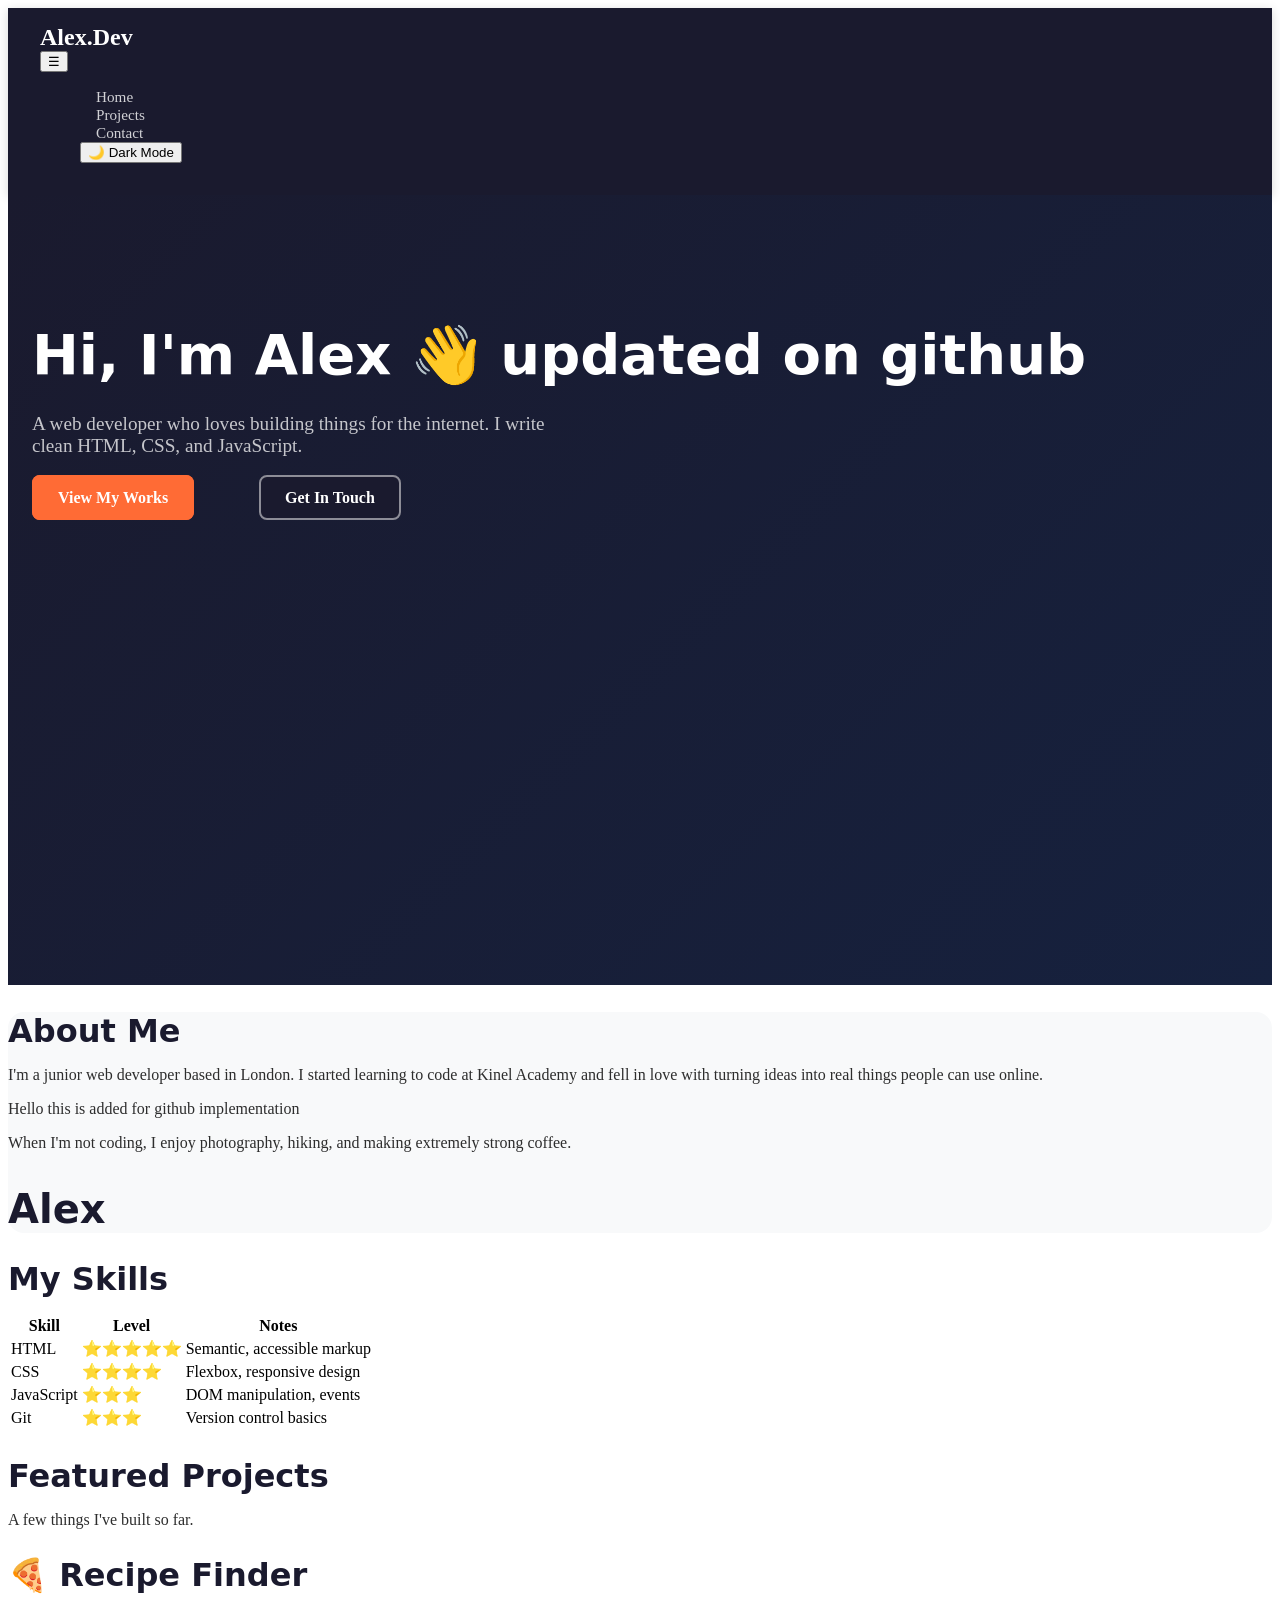
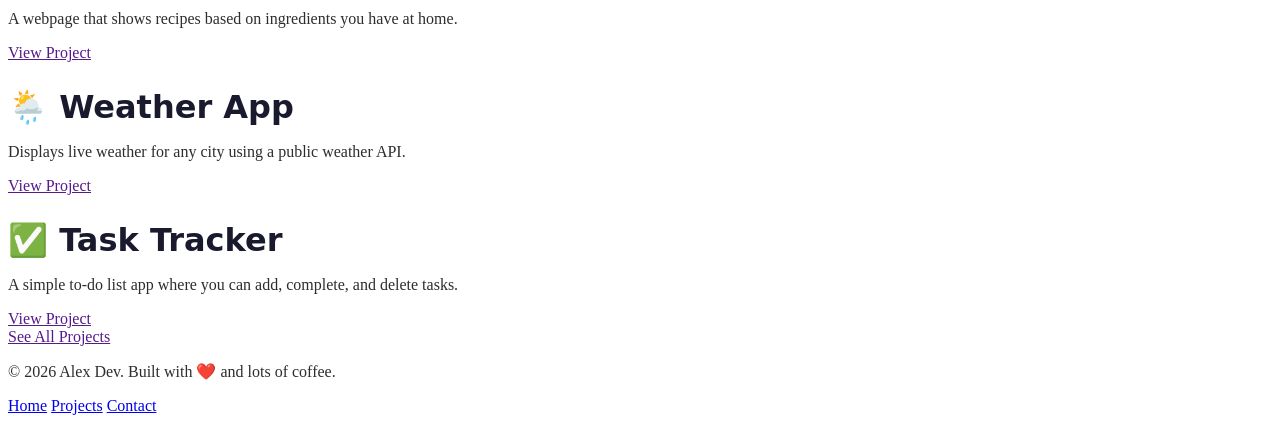
<file: index.html>
<!DOCTYPE html>
<!--
  ============================================================
  WEEK 2 — HTML Basics & Semantic HTML
  ============================================================

  Key concepts introduced here:
  - The HTML document skeleton (DOCTYPE, html, head, body)
  - Headings (h1–h3), paragraphs, images, links, lists
  ============================================================
-->

<!-- lang="en" tells browsers and screen readers the page language -->
<html lang="en">

<head>
  <!-- ======================================================
    HEAD SECTION — Invisible metadata about the page
    Nothing in <head> appears on screen directly.
  ====================================================== -->

  <!-- UTF-8 handles all characters: emojis, accents, symbols -->
  <meta charset="UTF-8" />

  <!-- Without this, mobile browsers zoom out to show a "desktop" view.
       width=device-width makes the page match the device screen width. -->
  <meta name="viewport" content="width=device-width, initial-scale=1.0" />

  <!-- This text appears in the browser tab -->
  <title>Alex Dev — Web Developer</title>
  <!-- WEEK 3: This line links our external CSS file.
       rel="stylesheet" tells the browser what kind of file it is.
       href is the path to the file, relative to this HTML file. -->
  <link rel="stylesheet" href="style.css">
</head>


<body>
  <!-- Header -->
 <header class="site-header">

    <!-- The site name / logo -->
    <div class="logo">
      <a href="index.html">Alex<span class="accent">.</span>Dev</a>
    </div>

    <button> ☰  </button>

    <!-- <nav> wraps navigation links — tells browsers this is site navigation -->
    <nav class="main-nav" id="mainNav">
      <ul>
        <!-- href="index.html" links to the home page (current page) -->
        <li><a href="index.html" class="active">Home</a></li>

        <!-- href="projects.html" links to our second page (Week 3) -->
        <li><a href="projects.html">Projects</a></li>

        <!-- href="contact.html" links to our third page (Week 3) -->
        <li><a href="contact.html">Contact</a></li>

        <li>
          <button class="dark-toggle" id="darkToggle">🌙 Dark Mode</button>
        </li>
      </ul>
    </nav>
  </header>


  <!-- Main -->
  <main>

    <!-- hero section/showcase -->
    <section class="hero" id="home">
      <h1>Hi, I'm Alex 👋 updated on github</h1>

      <p class="hero-subtitle">
        A web developer who loves building things for the internet. I write clean HTML, CSS, and JavaScript.</p>


        <div class="hero-button">
          <a href="projects" class="btn btn-primary">View My Works</a>
          <a href="contacts" class="btn btn-secondary">Get In Touch</a>
        </div>
      
    </section>

    <!-- About Me Section -->
     <section class="about" id="about">
      <h2>About Me</h2>
      <p>I'm a junior web developer based in London. I started learning to code at Kinel Academy and fell in love with turning ideas into real things people can use online.</p>

      <p>Hello this is added for github implementation</p>

      <p>When I'm not coding, I enjoy photography, hiking, and making extremely strong coffee.</p>

      <h1>Alex</h1>
     </section> 

     <!-- =========== SKILLS SECTION =========== -->
    <!--
      WEEK 3: We use a <table> here to display structured data (skills + levels).
      Rule: Tables are for DATA, never for page layout.
    -->
    <section class="skills" id="skills">

      <h2>My Skills</h2>

      <!--
        TABLE ANATOMY (Week 3):
        <table>  — the table container(divided into 2 parts ===> thead and tbody)
        <thead>  — table header group (column titles)
        <tbody>  — table body (the actual data rows)
        <tr>     — table row
        <th>     — table header cell (bold by default)
        <td>     — table data cell
      -->
      <table class="skills-table">
        <!-- Head part -->
        <thead>
          <tr>
            <th>Skill</th>
            <th>Level</th>
            <th>Notes</th>
          </tr>
        </thead>

        <!-- Body part -->
        <tbody>
          <tr>
            <td>HTML</td>
            <td>⭐⭐⭐⭐⭐</td>
            <td>Semantic, accessible markup</td>
          </tr>
          <tr>
            <td>CSS</td>
            <td>⭐⭐⭐⭐</td>
            <td>Flexbox, responsive design</td>
          </tr>
          <tr>
            <td>JavaScript</td>
            <td>⭐⭐⭐</td>
            <td>DOM manipulation, events</td>
          </tr>
          <tr>
            <td>Git</td>
            <td>⭐⭐⭐</td>
            <td>Version control basics</td>
          </tr>
        </tbody>
      </table>

    </section>


    <!-- FOR STUDENTS ==> Include the correct href for the links in this section  -->
    <!-- Featured Projects Section -->
      <section>
      <h2>Featured Projects</h2>
      <p>A few things I've built so far.</p>

      <!-- 1st card -->
      <article>
        <h2>🍕 Recipe Finder</h2>
        <p>A webpage that shows recipes based on ingredients you have at home.</p>
        <a href="">View Project</a>
      </article>

      <!-- 2nd card -->
      <article>
        <h2>🌦️ Weather App</h2>
        <p>Displays live weather for any city using a public weather API.</p>
        <a href="">View Project</a>
      </article>

      <!-- 3rd card -->
      <article>
        <h2>✅ Task Tracker</h2>
        <p>A simple to-do list app where you can add, complete, and delete tasks.</p>
        <a href="">View Project</a>
      </article>

      <a href="">See All Projects</a>

      </section>
      
  </main>


    <!-- FOR STUDENTS ==> Include the correct href for the links in this footer  -->
  <footer>
    <p>&copy; 2026 Alex Dev. Built with ❤️ and lots of coffee.</p>

    <nav>
      <a href="home">Home</a>
      <a href="projects">Projects</a>
      <a href="contact">Contact</a>
    </nav>
  </footer>


</body>
</html>
</file>
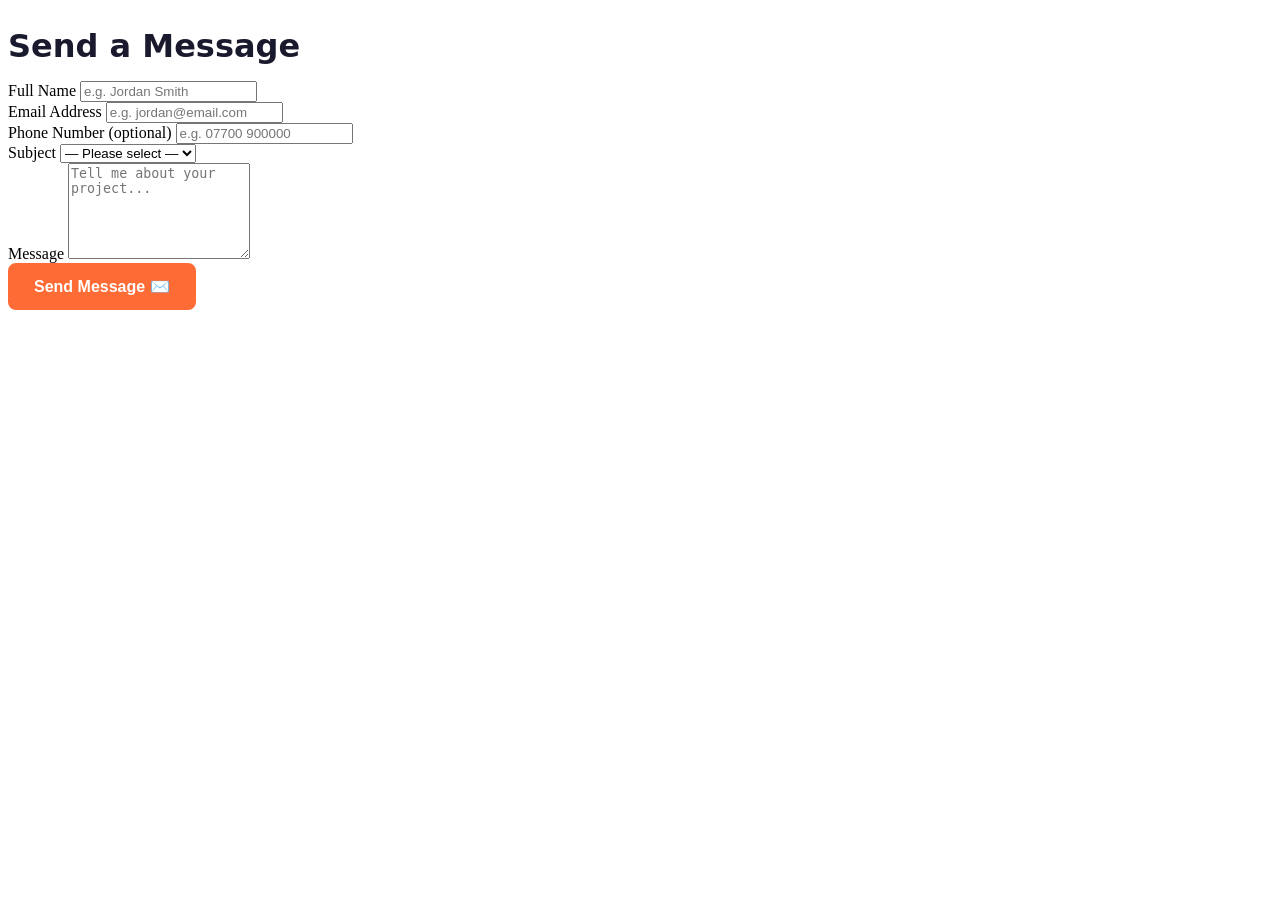
<file: contact.html>
<!DOCTYPE html>

  <!-- ============================================================
  WEEK 3 — Forms, Links & Tables
  ============================================================
  What we're building: The CONTACT page of Alex's portfolio.

  This page is the main teaching example for HTML forms

  Key form concepts covered:
  - <form> wraps all inputs
  - <label> must be paired with every <input> (accessibility)
  - <input> types: text, email, tel
  - <select> and <option> for dropdowns
  - <textarea> for multi-line text
  - required attribute for basic validation
  - name attribute — what gets sent to the server -->

  <html lang="en">
<head>
  <meta charset="UTF-8" />
  <meta name="viewport" content="width=device-width, initial-scale=1.0" />
  <title>Contact — Alex Dev</title>
  <link rel="stylesheet" href="style.css">
</head>

<body>    

<section class="contact-section">

      <div class="contact-grid">

        <!-- =========== LEFT: THE FORM =========== -->
        <div class="contact-form-wrapper">

          <h2>Send a Message</h2>

          <!--
            FORM ELEMENT — Week 3
            ─────────────────────
            action="/submit" — WHERE the form data gets sent (a server URL)
            method="POST"    — HOW the data is sent (POST hides data in request body)

            NOTE: For this learning project, the form doesn't actually
            submit anywhere. In Week 7, we prevent the default submit
            and show a success message with JavaScript instead.
          -->
          <form class="contact-form" id="contactForm" action="/submit" method="POST">

            <!-- ─── FIELD: Full Name ─── -->
            <!--
              ALWAYS pair <label> with <input>.

              The for="name" on <label> must MATCH the id="name" on <input>.
              This does two things:
              1. Clicking the label focuses the input (better UX)
              2. Screen readers announce the label when the input is focused
            -->
            <div class="form-group">
              <label for="name">Full Name</label>
              <input
                type="text"
                id="name"
                name="name"
                placeholder="e.g. Jordan Smith"
                required
              />
              <!--
                required — The browser won't submit if this is empty.
                name="name" — This is the KEY sent to the server: { name: "Jordan Smith" }
                placeholder — Hint text that disappears when you type
              -->
            </div>


            <!-- ─── FIELD: Email ─── -->
            <div class="form-group">
              <label for="email">Email Address</label>
              <input
                type="email"
                id="email"
                name="email"
                placeholder="e.g. jordan@email.com"
                required
              />
              <!--
                type="email" does two things automatically:
                1. Validates that the input looks like an email address
                2. On mobile, opens the email keyboard (with @ key visible)
              -->
            </div>


            <!-- ─── FIELD: Phone (optional) ─── -->
            <div class="form-group">
              <label for="phone">
                Phone Number <span class="optional">(optional)</span>
              </label>
              <input
                type="tel"
                id="phone"
                name="phone"
                placeholder="e.g. 07700 900000"
              />
              <!--
                type="tel" — Opens the number keyboard on mobile.
                No required attribute — this field is optional.
              -->
            </div>


            <!-- ─── FIELD: Subject (Dropdown) ─── -->
            <div class="form-group">
              <label for="subject">Subject</label>
              <!--
                <select> creates a dropdown menu.
                Each <option> is one choice.
                The value attribute is what gets sent to the server.
                The text between the tags is what the user SEES.
              -->
              <select id="subject" name="subject" required>
                <option value="">— Please select —</option>
                <option value="freelance">Freelance Project</option>
                <option value="collaboration">Collaboration</option>
                <option value="job">Job Opportunity</option>
                <option value="general">General Enquiry</option>
              </select>
            </div>


            <!-- ─── FIELD: Message (Textarea) ─── -->
            <div class="form-group">
              <label for="message">Message</label>
              <!--
                <textarea> is for multi-line text input.
                rows="6" sets the visible height (but user can resize).
                Unlike <input>, textarea has a closing tag.
                Default content goes BETWEEN the tags (not in placeholder).
              -->
              <textarea
                id="message"
                name="message"
                rows="6"
                placeholder="Tell me about your project..."
                required
              ></textarea>
            </div>


            <!-- ─── SUBMIT BUTTON ─── -->
            <!--
              type="submit" — Clicking this triggers form submission.
              The browser will validate required fields first.
            -->
            <button type="submit" class="btn btn-primary btn-full">
              Send Message ✉️
            </button>

            <p class="form-feedback" id="formFeedback"></p>
          </form>
        </div>
      </div>
    </section>
    </body>
    </html>
</file>
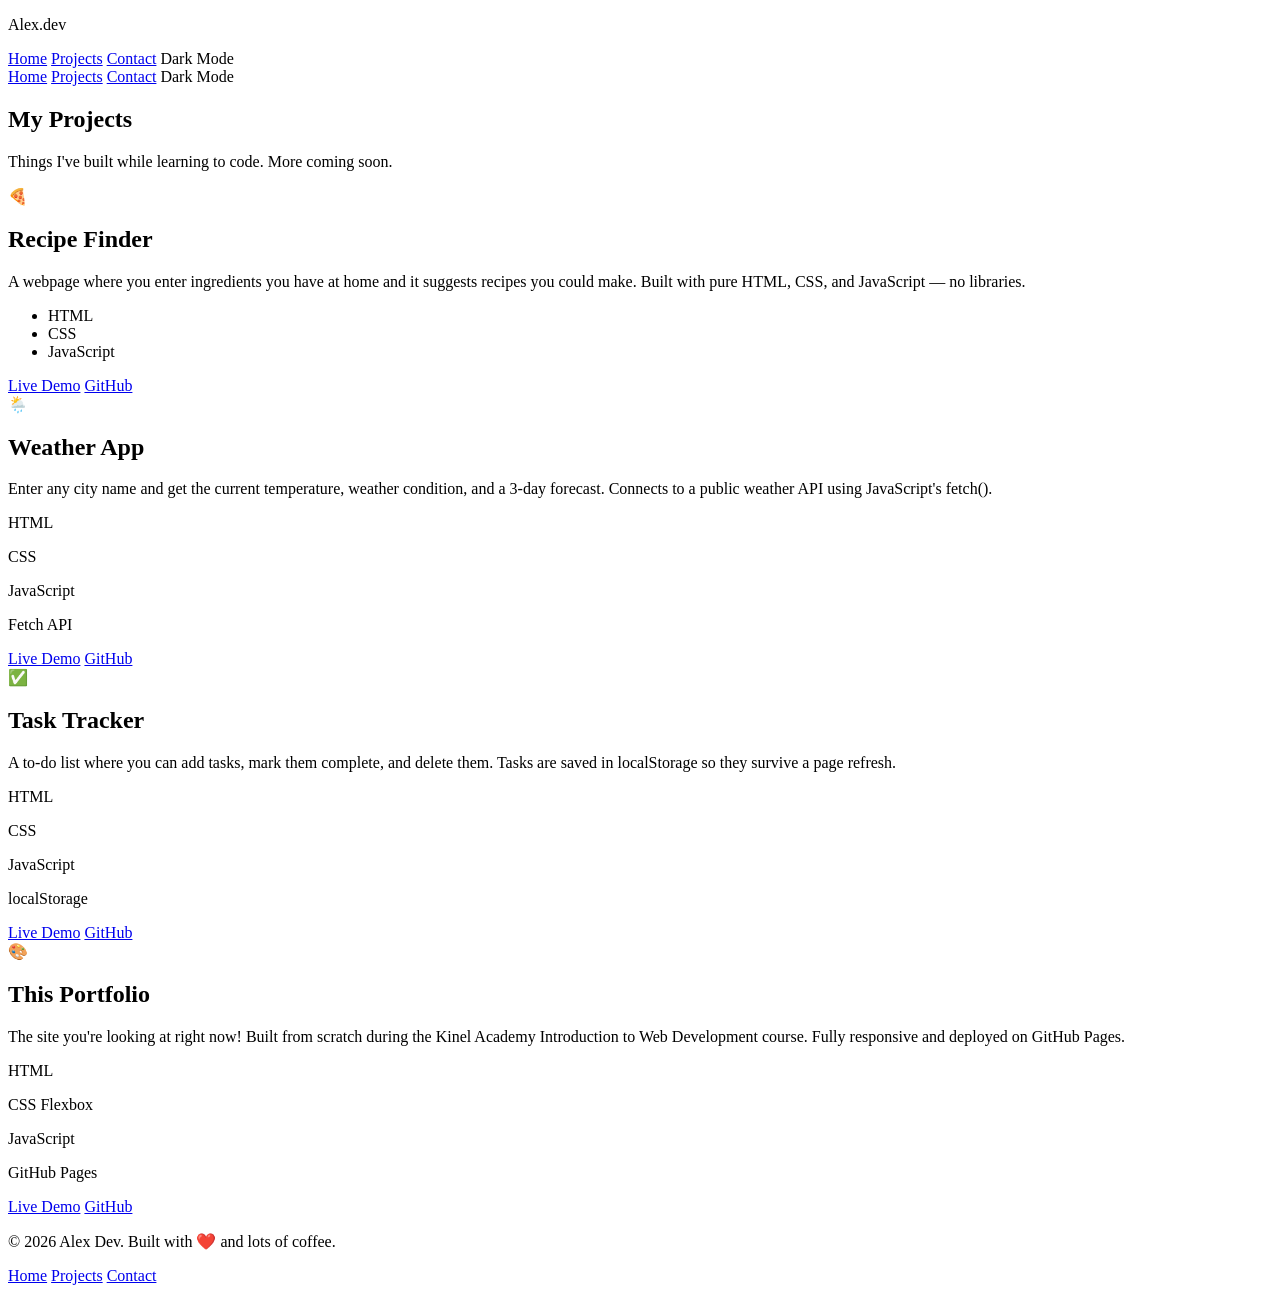
<file: projects.html>
<!-- <!DOCTYPE html>
<html lang="en">
<head>
    <meta charset="UTF-8">
    <meta name="viewport" content="width=device-width, initial-scale=1.0">
    <title>Projects Alex dev</title>
</head>
<body>
    <h1>This is the project page</h1>
    <a href="index.html">Go back home</a>
</body>
</html> -->


<!DOCTYPE html>
<!--
  ============================================================
  WEEK 3 — Links & Page Navigation
  ============================================================
  What we're building: The PROJECTS page of Alex's portfolio.

  Key concepts reinforced here:
  - Linking between pages with <a href="...">
  - Consistent <header> and <footer> across pages (copy & paste)
  - Using <section> and <article> to structure content
-->
<html lang="en">

<head>
  <meta charset="UTF-8" />
  <meta name="viewport" content="width=device-width, initial-scale=1.0" />

  <!-- Note: Each page has its OWN title in the browser tab -->
  <title>Projects — Alex Dev</title>
</head>

<body>

  <!-- ==================== HEADER ======================== -->
  <!--
    TEACHING POINT — WEEK 3:
    The header is IDENTICAL on every page. This gives users
    a consistent navigation experience. In a real project,
    you'd use a framework or templating system. For now,
    we copy and paste it.
  -->
    <header>
        <p>Alex.dev</p>
        <!-- <nav> wraps navigation links — tells browsers this is site navigation -->
        <nav>
            <!-- href="index.html" links to the home page (current page) -->
            <a href="index.html" class="active">Home</a>

            <!-- href="projects.html" links to our second page (Week 3) -->
            <a href="projects.html">Projects</a>

            <!-- href="contact.html" links to our third page (Week 3) -->
            <a href="contact.html">Contact</a>
            
            <span>Dark Mode</span>
        </ul>
        </nav>

        <nav>
            <a href="index.html" target="_blank">Home</a>
            <a href="projects.html" target="_blank">Projects</a>
            <a href="contact.html" target="_blank">Contact</a>
            <span>Dark Mode</span>
        </nav>
    </header>


  <main>

    <!-- =========== PAGE HERO =========== -->
    <section>
      <h1>My Projects</h1>
      <p>Things I've built while learning to code. More coming soon.</p>
    </section>


    <!-- =========== PROJECTS SECTION =========== -->
    <section>

      <div>

        <!--
          WEEK 2: We use <article> for self-contained content.
          Each project card is an "article" — it makes sense on its own.
          article > section > div — go from most semantic to least.
        -->
        <article>
          <diV>
            <span>🍕</span>
            <h2>Recipe Finder</h2>
          </div>
          <p>
            A webpage where you enter ingredients you have at home and it
            suggests recipes you could make. Built with pure HTML, CSS, and
            JavaScript — no libraries.
          </p>

          <!-- WEEK 3: An unordered list — perfect for technologies used -->
          <ul>
            <li>HTML</li>
            <li>CSS</li>
            <li>JavaScript</li>
          </ul>

          <div>
            <!-- target="_blank" opens in new tab | rel="noopener" is a security best practice -->
            <a href="#" target="_blank" rel="noopener">Live Demo</a>
            <a href="#" target="_blank" rel="noopener">GitHub</a>
          </div>
        </article>


        <article>
          <div>
            <span>🌦️</span>
            <h2>Weather App</h2>
          </div>
          <p>
            Enter any city name and get the current temperature, weather
            condition, and a 3-day forecast. Connects to a public weather API
            using JavaScript's fetch().
          </p>
            <p>HTML</p>
            <p>CSS</p>
            <p>JavaScript</p>
            <p>Fetch API</p>


          <div>
            <a href="#" target="_blank" rel="noopener">Live Demo</a>
            <a href="#" target="_blank" rel="noopener">GitHub</a>
          </div>
        </article>


        <article>
          <div>
            <span>✅</span>
            <h2>Task Tracker</h2>
          </div>
          <p>
            A to-do list where you can add tasks, mark them complete, and
            delete them. Tasks are saved in localStorage so they survive
            a page refresh.
          </p>
            <p>HTML</p>
            <p>CSS</p>
            <p>JavaScript</p>
            <p>localStorage</p>


          <div>
            <a href="#" target="_blank" rel="noopener">Live Demo</a>
            <a href="#" target="_blank" rel="noopener">GitHub</a>
          </div>
        </article>


        <article>
          <div>
            <span>🎨</span>
            <h2>This Portfolio</h2>
          </div>
          <p>
            The site you're looking at right now! Built from scratch during
            the Kinel Academy Introduction to Web Development course.
            Fully responsive and deployed on GitHub Pages.
          </p>
            <p>HTML</p>
            <p>CSS Flexbox</p>
            <p>JavaScript</p>
            <p>GitHub Pages</p>


          <div>
            <a href="#" target="_blank" rel="noopener">Live Demo</a>
            <a href="#" target="_blank" rel="noopener">GitHub</a>
          </div>
        </article>

      </div>
    </section>

  </main>


  <!-- ==================== FOOTER ======================== -->
  <!-- Same footer on every page -->
  <footer>
    <p>&copy; 2026 Alex Dev. Built with ❤️ and lots of coffee.</p>

    <nav>
      <a href="home">Home</a>
      <a href="projects">Projects</a>
      <a href="contact">Contact</a>
    </nav>
  </footer>

</body>
</html>
</file>
<file: style.css>
/* ============================================================
  ALEX DEV PORTFOLIO — style.css

  WEEK 3: Colors, fonts, spacing (added in Week 3) */

/* CSS Variable
 :root { --brand-color: #FF6B35; } h1 { color: var(--brand-color); } — define once on :root, use anywhere
with var(). */

/* ============================================================
   1. CSS VARIABLES (Custom Properties)
   ============================================================
   WEEK 3 — CSS Fundamentals

   CSS variables let you define a value ONCE and reuse it everywhere.
   Change one variable → the change updates across the entire site.

   Syntax: --variable-name: value;
   Usage:  color: var(--variable-name);

   We define them on :root so they're available on every element.
   ============================================================ */

:root {
  /* Colour palette */
  --color-primary:    #ff6b35;   /* Orange — our main brand colour */
  --color-secondary:  #1a1a2e;   /* Deep navy — used for dark backgrounds */
  --color-accent:     #e94560;   /* Pink-red — for highlights and hover states */

  /* Background and text colours */
  --color-bg:         #ffffff;   /* Page background */
  --color-bg-soft:    #f8f9fa;   /* Slightly off-white for sections */
  --color-text:       #2d2d2d;   /* Main body text — NOT pure black (easier on eyes) */
  --color-text-muted: #6b7280;   /* Lighter text for subtitles and captions */

  /* Border */
  --color-border:     #e5e7eb;

  /* Spacing scale — consistent gaps throughout the site */
  --space-xs:   0.5rem;    /*  8px */
  --space-sm:   1rem;      /* 16px */
  --space-md:   1.5rem;    /* 24px */
  --space-lg:   2rem;      /* 32px */
  --space-xl:   3rem;      /* 48px */
  --space-2xl:  5rem;      /* 80px */

  /* Typography */
  --font-body:    'Segoe UI', system-ui, sans-serif;
  --font-heading: 'Segoe UI', system-ui, sans-serif;

  /* Borders */
  --radius-sm:  4px;
  --radius-md:  8px;
  --radius-lg:  16px;

  /* Transitions */
  --transition: 0.2s ease;


/* WEEK 4 CSS BOX MODEL: padding adds space inside each cell */


}
 .btn {
  padding: 0.75rem 1.5rem;          /* Top and Bottom (Vertical)| Horizontal (Left and Right) */
  border-radius: var(--radius-md);
  font-size: 1rem;
  font-weight: 600;
  cursor: pointer;
  border: 2px solid;
  text-decoration: none;  
 }

 .btn-primary {
  background-color: var(--color-primary);
  color: white;
  border-color: var(--color-primary);
  margin-right: 5%;
  /* margin: 0 auto; */
}

.btn-primary:hover {
  background-color: var(--color-accent);
  border-color: var(--color-accent);
  text-decoration: none;
}

.btn-secondary {
  background-color: var(--color-secondary);
  color: white;
  border-color: rgba(255, 255, 255, 0.5);
}


.btn-secondary:hover {
  background-color: rgba(255, 255, 255, 0.1);
  text-decoration: none;
}



.site-header {
  align-items: center;                 /* Vertically centre both */
  padding: var(--space-sm) var(--space-lg);
  background-color: var(--color-secondary);
  top: 0;
  z-index: 100;                        /* Ensure it stays above all other content */
  box-shadow: 0 2px 10px rgba(0, 0, 0, 0.15);
}

/* Logo link */
.logo a {
  font-size: 1.5rem;
  font-weight: 700;
  color: white;
  text-decoration: none;
}

/* Navigation list — horizontal links */
.main-nav ul {
  align-items: center;
  gap: var(--space-md);    /* Space between nav items */
  list-style: none;        /* Remove bullet points */
}

.main-nav a {
  color: rgba(255, 255, 255, 0.8);   /* Slightly transparent white */
  font-size: 0.95rem;
  font-weight: 500;
  text-decoration: none;
  transition: color var(--transition);
  padding: var(--space-xs) var(--space-sm);
  border-radius: var(--radius-sm);
}


/* ============================================================
   3. TYPOGRAPHY
   ============================================================
   WEEK 3 — CSS Fundamentals: Fonts & Text
   ============================================================ */

h1, h2, h3, h4 {
  font-family: var(--font-heading);
  line-height: 1.2;              /* Tighter line-height for headings */
  color: var(--color-secondary); /* Headings use our dark navy colour */
  margin-bottom: var(--space-sm);
}

h1 { font-size: 2.5rem; }   /* 40px */
h2 { font-size: 2rem; }     /* 32px */
h3 { font-size: 1.5rem; }   /* 24px */

p {
  margin-bottom: var(--space-sm);
  color: var(--color-text);
}

/* HERO SECTION */

.hero {
  justify-content: center;   /* Centre vertically */
  align-items: flex-start;   /* Align to the left */
  min-height: 70vh;          /* At least 70% of the viewport height */
  background: linear-gradient(135deg, var(--color-secondary) 0%, #16213e 100%);
  color: white;
  padding: var(--space-2xl) var(--space-md);
  max-width: 100%;
}

.hero h1 {
  font-size: clamp(2rem, 5vw, 3.5rem); /* Fluid font size — scales with viewport */
  color: white;
  margin-bottom: var(--space-md);
}
.hero-subtitle {
  font-size: 1.2rem;
  color: rgba(255, 255, 255, 0.75);
  max-width: 540px;
  margin-bottom: var(--space-lg);
}

/* ============================================================
   ABOUT SECTION
   ============================================================ */

.about {
  background-color: var(--color-bg-soft);
  border-radius: var(--radius-lg);
}
</file>
